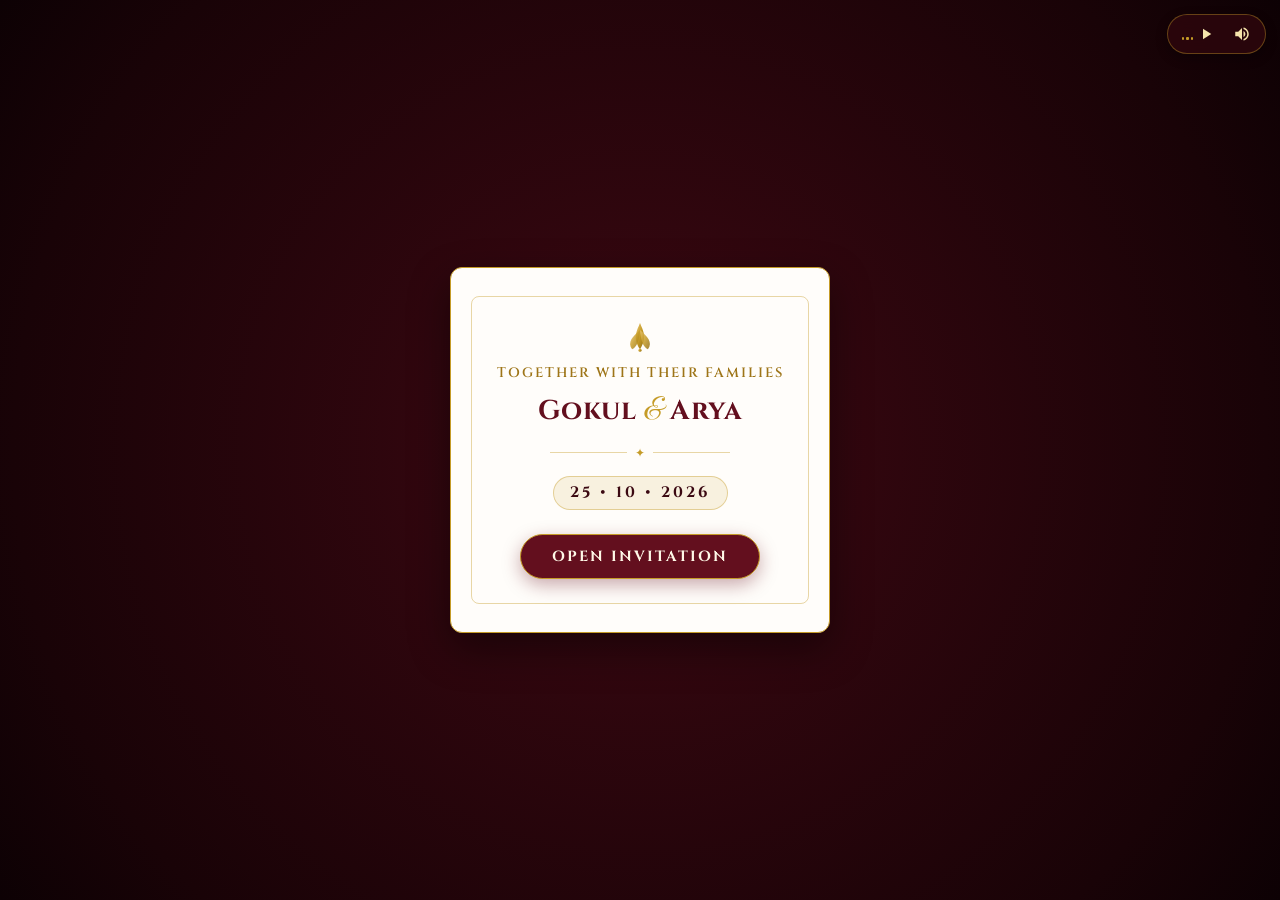
<file: index.html>
<!DOCTYPE html>
<html lang="en">
<head>
  <meta charset="UTF-8">
  <meta name="viewport" content="width=device-width, initial-scale=1.0, maximum-scale=5.0, user-scalable=yes">
  <title>Wedding Invitation | Gokul & Arya</title>
  <meta name="description" content="Wedding Invitation of Gokul & Arya - Sunday, October 25, 2026 at Bhavana Auditorium, Cheemoor, Venjaramoodu.">

  <!-- Open Graph / Meta -->
  <meta property="og:title" content="Wedding Invitation | Gokul & Arya">
  <meta property="og:description" content="Together with their families, Gokul & Arya cordially invite you to celebrate their Wedding Ceremony on October 25, 2026.">
  <meta property="og:type" content="website">
  <meta property="og:image" content="images/couple.jpg">

  <!-- Favicon -->
  <link rel="icon" href="data:image/svg+xml,<svg xmlns=%22http://www.w3.org/2000/svg%22 viewBox=%220 0 100 100%22><text y=%22.9em%22 font-size=%2290%22>💍</text></svg>">

  <!-- Google Fonts: Classic Standard Serif & Sans -->
  <link rel="preconnect" href="https://fonts.googleapis.com">
  <link rel="preconnect" href="https://fonts.gstatic.com" crossorigin>
  <link href="https://fonts.googleapis.com/css2?family=Cinzel:wght@500;600;700;800&family=Cormorant+Garamond:ital,wght@0,400;0,500;0,600;0,700;1,400;1,500;1,600&family=Great+Vibes&family=Montserrat:wght@300;400;500;600&display=swap" rel="stylesheet">

  <link rel="stylesheet" href="style.css">
</head>
<body>

  <!-- Falling Petals & Ambient Sparkles Canvas -->
  <canvas id="petalCanvas" class="petal-canvas"></canvas>

  <!-- Background Wedding Audio -->
  <audio id="weddingMusic" loop preload="auto">
    <source src="audio/wedding(1).mp3" type="audio/mpeg">
    <source src="audio/wedding(1).mp3" type="audio/mpeg">
    <source src="wedding(1).mp3" type="audio/mpeg">
  </audio>

  <!-- Floating Music Widget (Discreet & Standard) -->
  <div class="floating-music-bar" id="musicWidget" aria-label="Music Controls">
    <button class="music-action-btn" id="musicToggleBtn" aria-label="Play or pause wedding music" title="Play / Pause Music">
      <div class="music-wave-bars">
        <span class="bar"></span>
        <span class="bar"></span>
        <span class="bar"></span>
      </div>
      <svg class="icon-play" id="iconPlay" viewBox="0 0 24 24" fill="currentColor">
        <path d="M8 5v14l11-7z"/>
      </svg>
      <svg class="icon-pause hidden" id="iconPause" viewBox="0 0 24 24" fill="currentColor">
        <path d="M6 19h4V5H6v14zm8-14v14h4V5h-4z"/>
      </svg>
    </button>
    <button class="music-action-btn mute-btn" id="muteToggleBtn" aria-label="Mute or unmute music" title="Mute / Unmute">
      <svg class="icon-unmuted" id="iconUnmuted" viewBox="0 0 24 24" fill="currentColor">
        <path d="M3 9v6h4l5 5V4L7 9H3zm13.5 3c0-1.77-1.02-3.29-2.5-4.03v8.05c1.48-.73 2.5-2.25 2.5-4.02zM14 3.23v2.06c2.89.86 5 3.54 5 6.71s-2.11 5.85-5 6.71v2.06c4.01-.91 7-4.49 7-8.77s-2.99-7.86-7-8.77z"/>
      </svg>
      <svg class="icon-muted hidden" id="iconMuted" viewBox="0 0 24 24" fill="currentColor">
        <path d="M16.5 12c0-1.77-1.02-3.29-2.5-4.03v2.21l2.45 2.45c.03-.2.05-.41.05-.63zm2.5 0c0 .94-.2 1.82-.54 2.64l1.51 1.51C20.63 14.91 21 13.5 21 12c0-4.28-2.99-7.86-7-8.77v2.06c2.89.86 5 3.54 5 6.71zM4.27 3L3 4.27 7.73 9H3v6h4l5 5v-6.73l4.25 4.25c-.67.52-1.42.93-2.25 1.18v2.06c1.38-.31 2.63-.95 3.69-1.81L19.73 21 21 19.73 4.27 3zM12 4L9.91 6.09 12 8.18V4z"/>
      </svg>
    </button>
  </div>

  <!-- ============================================ -->
  <!-- OPENING INVITATION COVER -->
  <!-- ============================================ -->
  <section class="opening-cover" id="coverGate" aria-label="Wedding Invitation Envelope">
    <div class="cover-card">
      <div class="cover-inner-border">
        
        <!-- Elegant Golden Flourish Monogram -->
        <div class="cover-monogram">
          <svg viewBox="0 0 50 36" class="monogram-svg">
            <path d="M25 2 C22 10, 16 18, 25 32 C34 18, 28 10, 25 2 Z" fill="url(#goldGradStandard)" />
            <path d="M25 10 C17 17, 10 24, 16 32 C22 29, 24 21, 25 10 Z" fill="url(#goldGradStandard)" opacity="0.85" />
            <path d="M25 10 C33 17, 40 24, 34 32 C28 29, 26 21, 25 10 Z" fill="url(#goldGradStandard)" opacity="0.85" />
            <circle cx="25" cy="33" r="1.8" fill="url(#goldGradStandard)" />
            <defs>
              <linearGradient id="goldGradStandard" x1="0%" y1="0%" x2="100%" y2="100%">
                <stop offset="0%" stop-color="#EAC775" />
                <stop offset="50%" stop-color="#C59B27" />
                <stop offset="100%" stop-color="#916E16" />
              </linearGradient>
            </defs>
          </svg>
        </div>

        <p class="cover-eyebrow">Together with their families</p>
        
        <div class="cover-couple">
          <span class="couple-first">Gokul</span>
          <span class="couple-amp">&amp;</span>
          <span class="couple-second">Arya</span>
        </div>

        <div class="cover-divider">
          <span class="line"></span>
          <span class="symbol">✦</span>
          <span class="line"></span>
        </div>

        <div class="cover-date-tag">25 • 10 • 2026</div>

        <button class="open-btn" id="openInvitationBtn" aria-label="Open Wedding Invitation">
          <span class="btn-shine"></span>
          <span class="btn-text">Open Invitation</span>
        </button>

      </div>
    </div>
  </section>

  <!-- ============================================ -->
  <!-- MAIN INVITATION CARD (STANDARD & REFINED) -->
  <!-- ============================================ -->
  <main class="invitation-wrapper hidden-initially" id="invitationContent">
    <article class="invitation-card">
      
      <!-- Standard Classical Header -->
      <header class="card-header">
        <div class="classical-top-flourish">
          <svg viewBox="0 0 120 24" class="flourish-svg">
            <path d="M10 12 Q35 4, 60 12 Q85 20, 110 12" fill="none" stroke="url(#goldGradStandard)" stroke-width="1.2" />
            <circle cx="60" cy="12" r="3" fill="url(#goldGradStandard)" />
          </svg>
        </div>
        
        <p class="header-blessing-text">With the blessings of Almighty and our families</p>
        <p class="header-invite-text">
          We request the pleasure of your company to celebrate the wedding ceremony of
        </p>
      </header>

      <!-- ============================================ -->
      <!-- COUPLE SECTION & BALANCED PHOTOS -->
      <!-- ============================================ -->
      <section class="couple-section" aria-label="Gokul and Arya">
        
        <!-- Couple Names -->
        <div class="couple-header-title">
          <h1 class="c-name">Gokul</h1>
          <span class="c-heart">♡</span>
          <h1 class="c-name">Arya</h1>
        </div>

        <!-- Featured Couple Photograph (Watercolor) -->
        <div class="couple-portrait-container">
          <div class="portrait-frame couple-portrait-frame">
            <img src="images/couple.jpg" alt="Gokul and Arya" class="portrait-image couple-photo-img" id="couplePhoto" loading="lazy">
          </div>
          <p class="portrait-caption">Gokul &amp; Arya</p>
        </div>

        <!-- Symmetrical, Balanced Groom & Bride Portraits (Side by Side) -->
        <div class="balanced-portraits-row">
          
          <!-- Groom Photo -->
          <div class="balanced-card">
            <div class="portrait-frame individual-frame">
              <img src="images/groom.jpg" alt="Groom Gokul" class="portrait-image groom-photo-img" id="groomPhoto" loading="lazy">
            </div>
            <div class="portrait-meta">
              <span class="portrait-role">Groom</span>
              <h3 class="portrait-person-name">Gokul</h3>
            </div>
          </div>

          <!-- Bride Photo -->
          <div class="balanced-card">
            <div class="portrait-frame individual-frame">
              <img src="images/bride.jpg" alt="Bride Arya" class="portrait-image bride-photo-img" id="bridePhoto" loading="lazy">
            </div>
            <div class="portrait-meta">
              <span class="portrait-role">Bride</span>
              <h3 class="portrait-person-name">Arya</h3>
            </div>
          </div>

        </div>

      </section>

      <div class="simple-divider">
        <span class="line"></span>
        <span class="gem">✦</span>
        <span class="line"></span>
      </div>

      <!-- ============================================ -->
      <!-- WEDDING CEREMONY (MAIN & ONLY EVENT) -->
      <!-- ============================================ -->
      <section class="ceremony-section" aria-label="Wedding Ceremony">
        <span class="ceremony-tag">Auspicious Ceremony</span>
        <h2 class="section-heading">Wedding Ceremony</h2>

        <div class="ceremony-info-box">
          <div class="ceremony-row">
            <div class="info-item">
              <span class="info-label">Date</span>
              <span class="info-highlight">25 October 2026</span>
              <span class="info-sub">Sunday</span>
            </div>
            <div class="info-divider"></div>
            <div class="info-item">
              <span class="info-label">Time</span>
              <span class="info-highlight">11:30 AM – 12:15 PM</span>
              <span class="info-sub">Muhurtham</span>
            </div>
          </div>

          <div class="venue-block">
            <div class="venue-icon-svg-wrap">
              <svg viewBox="0 0 24 24" fill="none" stroke="currentColor" stroke-width="1.8" class="venue-svg">
                <path d="M3 21h18M4 18h16M5 14v4M9 14v4M15 14v4M19 14v4M2 10l10-7 10 7H2z"/>
              </svg>
            </div>
            <h3 class="venue-title">Bhavana Auditorium</h3>
            <p class="venue-sub">Chempoor, Venjaramoodu</p>
          </div>


        </div>
      </section>

      <!-- ============================================ -->
      <!-- LIVE COUNTDOWN -->
      <!-- ============================================ -->
      <section class="countdown-section" aria-label="Countdown to Ceremony">
        <h3 class="countdown-heading">Counting Down to the Wedding</h3>
        <p class="countdown-subtitle">25 October 2026 at 11:30 AM</p>

        <div class="countdown-timer" id="countdownGrid">
          <div class="timer-box">
            <span class="timer-num" id="countDays">00</span>
            <span class="timer-lbl">Days</span>
          </div>
          <span class="timer-sep">:</span>
          <div class="timer-box">
            <span class="timer-num" id="countHours">00</span>
            <span class="timer-lbl">Hours</span>
          </div>
          <span class="timer-sep">:</span>
          <div class="timer-box">
            <span class="timer-num" id="countMinutes">00</span>
            <span class="timer-lbl">Minutes</span>
          </div>
          <span class="timer-sep">:</span>
          <div class="timer-box">
            <span class="timer-num" id="countSeconds">00</span>
            <span class="timer-lbl">Seconds</span>
          </div>
        </div>

        <div class="countdown-banner hidden" id="countdownCompleted">
          The Wedding Day Has Arrived ❤️
        </div>
      </section>

      <div class="simple-divider">
        <span class="line"></span>
        <span class="gem">✦</span>
        <span class="line"></span>
      </div>

      <!-- ============================================ -->
      <!-- LOCATION & VENUE QR CODE -->
      <!-- ============================================ -->
      <section class="location-section" aria-label="Location and Directions">
        <h2 class="section-heading">Location</h2>

        <div class="location-card">
          <div class="location-pin-wrap">
            <svg viewBox="0 0 24 24" fill="none" stroke="currentColor" stroke-width="1.8" class="pin-svg">
              <path d="M12 2C8.13 2 5 5.13 5 9c0 5.25 7 13 7 13s7-7.75 7-13c0-3.87-3.13-7-7-7z"/>
              <circle cx="12" cy="9" r="2.5"/>
            </svg>
          </div>
          <h3 class="loc-venue">Bhavana Auditorium</h3>
          <p class="loc-area">Cheemoor, Venjaramoodu</p>

          <a href="https://www.google.com/maps/search/?api=1&query=Bhavana+Auditorium%2C+Cheemoor%2C+Venjaramoodu" 
             target="_blank" 
             rel="noopener noreferrer" 
             class="maps-btn" 
             id="viewLocationBtn">
            <svg viewBox="0 0 24 24" fill="currentColor" class="maps-icon">
              <path d="M12 2C8.13 2 5 5.13 5 9c0 5.25 7 13 7 13s7-7.75 7-13c0-3.87-3.13-7-7-7zm0 9.5c-1.38 0-2.5-1.12-2.5-2.5s1.12-2.5 2.5-2.5 2.5 1.12 2.5 2.5-1.12 2.5-2.5 2.5z"/>
            </svg>
            <span>View Location</span>
          </a>

          <!-- QR Code Container: Clear, Crisp, Untouched with generous white space -->
          <div class="qr-container">
            <h4 class="qr-label">Scan for Location</h4>
            <div class="qr-white-frame">
              <img src="images/location-qr.png" 
                   alt="Location QR Code for Bhavana Auditorium" 
                   class="qr-image" 
                   id="locationQrImg">
            </div>
            <p class="qr-note">Scan the QR code to open the wedding location</p>
          </div>
        </div>
      </section>

      <div class="simple-divider">
        <span class="line"></span>
        <span class="gem">✦</span>
        <span class="line"></span>
      </div>

      <!-- ============================================ -->
      <!-- FAMILY BLESSINGS -->
      <!-- ============================================ -->
      <section class="family-section" aria-label="Family Blessings">
        <h2 class="section-heading">With the Blessings of Family</h2>

        <div class="family-list">
          <div class="family-item">
            <h4 class="f-name">Thulaseedharan</h4>
            <span class="f-role">Father of the Groom</span>
          </div>

          <span class="f-dot">✦</span>

          <div class="family-item">
            <h4 class="f-name">Sreekala</h4>
            <span class="f-role">Mother of the Groom</span>
          </div>

          <span class="f-dot">✦</span>

          <div class="family-item">
            <h4 class="f-name">Rahul</h4>
            <span class="f-role">Brother of the Groom</span>
          </div>
        </div>
      </section>

      <!-- Card Footer -->
      <footer class="card-footer">
        <p class="footer-warm-text">Your gracious presence and heartfelt blessings are our greatest joy.</p>
        <div class="footer-sign">Gokul &amp; Arya</div>
        <p class="footer-date-tag">25 October 2026 • Bhavana Auditorium</p>
      </footer>

    </article>
  </main>

  <script src="script.js"></script>
</body>
</html>
</file>
<file: style.css>
/* =========================================================
   TRADITIONAL KERALA WEDDING INVITATION - STYLESHEET
   Refined, Clean, Mobile-First & Perfectly Balanced
   Gokul & Arya - 25 October 2026
   ========================================================= */

:root {
  --maroon-dark: #3b0912;
  --maroon-royal: #630f1e;
  --maroon-rich: #7c1527;
  --maroon-text: #500c18;

  --cream-bg: #f9f6f0;
  --cream-card: #fffdfa;
  --cream-alt: #f5efe4;
  
  --gold-primary: #c59b27;
  --gold-light: #f5e4ab;
  --gold-rich: #9e7518;
  --gold-border: rgba(197, 155, 39, 0.4);

  --font-heading: 'Cinzel', serif;
  --font-script: 'Great Vibes', cursive;
  --font-body: 'Cormorant Garamond', Georgia, serif;
  --font-sans: 'Montserrat', sans-serif;
}

/* Reset */
*, *::before, *::after {
  box-sizing: border-box;
  margin: 0;
  padding: 0;
}

html {
  scroll-behavior: smooth;
  -webkit-font-smoothing: antialiased;
}

body {
  min-height: 100vh;
  background: #25060d;
  background-image: radial-gradient(circle at 50% 15%, #420b15 0%, #20050b 70%, #140206 100%);
  color: #3b2a22;
  font-family: var(--font-body);
  font-size: 17px;
  line-height: 1.5;
  overflow-x: hidden;
  position: relative;
}

/* Canvas for gentle petals */
.petal-canvas {
  position: fixed;
  top: 0;
  left: 0;
  width: 100vw;
  height: 100vh;
  pointer-events: none;
  z-index: 100;
}

/* Utilities */
.hidden {
  display: none !important;
}

/* =========================================================
   FLOATING MUSIC CONTROLS (COMPACT & SLEEK)
   ========================================================= */
.floating-music-bar {
  position: fixed;
  top: 14px;
  right: 14px;
  z-index: 999;
  display: flex;
  align-items: center;
  gap: 6px;
  background: rgba(45, 7, 14, 0.85);
  backdrop-filter: blur(8px);
  -webkit-backdrop-filter: blur(8px);
  padding: 4px 8px;
  border-radius: 24px;
  border: 1px solid var(--gold-border);
  box-shadow: 0 4px 12px rgba(0, 0, 0, 0.3);
}

.music-action-btn {
  background: transparent;
  border: none;
  color: var(--gold-light);
  cursor: pointer;
  display: inline-flex;
  align-items: center;
  justify-content: center;
  padding: 6px;
  border-radius: 50%;
  transition: transform 0.2s ease, color 0.2s ease;
}

.music-action-btn:hover {
  transform: scale(1.1);
  color: #fff;
}

.music-action-btn svg {
  width: 18px;
  height: 18px;
}

/* Sound Wave Bars */
.music-wave-bars {
  display: flex;
  align-items: flex-end;
  gap: 2px;
  height: 12px;
  margin-right: 4px;
}

.music-wave-bars .bar {
  width: 2.5px;
  background: var(--gold-primary);
  border-radius: 1px;
  height: 3px;
}

.music-playing .music-wave-bars .bar:nth-child(1) {
  animation: barWave 0.9s ease-in-out infinite alternate;
}
.music-playing .music-wave-bars .bar:nth-child(2) {
  animation: barWave 1.1s ease-in-out infinite alternate 0.2s;
}
.music-playing .music-wave-bars .bar:nth-child(3) {
  animation: barWave 0.8s ease-in-out infinite alternate 0.4s;
}

@keyframes barWave {
  0% { height: 3px; }
  100% { height: 13px; }
}

/* =========================================================
   OPENING COVER (CLEAN, CARD-LIKE FEEL)
   ========================================================= */
.opening-cover {
  position: fixed;
  top: 0;
  left: 0;
  width: 100vw;
  height: 100vh;
  z-index: 500;
  display: flex;
  align-items: center;
  justify-content: center;
  background: #1f0409;
  background: radial-gradient(circle at center, #3d0812 0%, #190307 80%, #0d0104 100%);
  padding: 16px;
  transition: opacity 0.8s ease, transform 0.8s ease;
}

.opening-cover.opened {
  opacity: 0;
  transform: translateY(-40px) scale(0.98);
  pointer-events: none;
}

.cover-card {
  width: 100%;
  max-width: 380px;
  background: #fffdfa;
  border-radius: 12px;
  padding: 28px 20px;
  text-align: center;
  box-shadow: 0 16px 40px rgba(0, 0, 0, 0.45);
  border: 1px solid var(--gold-primary);
}

.cover-inner-border {
  border: 1px solid var(--gold-border);
  border-radius: 8px;
  padding: 24px 14px;
}

.cover-monogram {
  width: 44px;
  height: 32px;
  margin: 0 auto 10px;
}

.monogram-svg {
  width: 100%;
  height: 100%;
}

.cover-eyebrow {
  font-family: var(--font-heading);
  font-size: 0.85rem;
  letter-spacing: 2px;
  text-transform: uppercase;
  color: var(--gold-rich);
  margin-bottom: 8px;
  font-weight: 600;
}

.cover-couple {
  display: flex;
  align-items: center;
  justify-content: center;
  gap: 8px;
  margin-bottom: 12px;
}

.couple-first, .couple-second {
  font-family: var(--font-heading);
  font-size: 1.7rem;
  font-weight: 700;
  color: var(--maroon-royal);
  letter-spacing: 0.5px;
}

.couple-amp {
  font-family: var(--font-script);
  font-size: 1.9rem;
  color: var(--gold-primary);
  line-height: 1;
}

.cover-divider {
  display: flex;
  align-items: center;
  justify-content: center;
  gap: 8px;
  max-width: 180px;
  margin: 0 auto 14px;
}

.cover-divider .line {
  flex: 1;
  height: 1px;
  background: var(--gold-border);
}

.cover-divider .symbol {
  color: var(--gold-primary);
  font-size: 0.75rem;
}

.cover-date-tag {
  display: inline-block;
  font-family: var(--font-heading);
  font-size: 0.95rem;
  letter-spacing: 3px;
  font-weight: 700;
  color: var(--maroon-dark);
  background: rgba(197, 155, 39, 0.12);
  padding: 5px 16px;
  border-radius: 20px;
  border: 1px solid var(--gold-border);
  margin-bottom: 24px;
}

.open-btn {
  position: relative;
  overflow: hidden;
  background: var(--maroon-royal);
  color: #fff8e7;
  border: 1.5px solid var(--gold-primary);
  border-radius: 26px;
  padding: 12px 30px;
  font-family: var(--font-heading);
  font-size: 0.92rem;
  font-weight: 700;
  letter-spacing: 2px;
  text-transform: uppercase;
  cursor: pointer;
  box-shadow: 0 6px 18px rgba(99, 15, 30, 0.35);
  transition: all 0.25s ease;
  width: 100%;
  max-width: 240px;
}

.open-btn:hover {
  background: var(--maroon-rich);
  transform: translateY(-2px);
  box-shadow: 0 8px 22px rgba(99, 15, 30, 0.45);
}

.btn-shine {
  position: absolute;
  top: 0;
  left: -100%;
  width: 50%;
  height: 100%;
  background: linear-gradient(90deg, transparent, rgba(255, 255, 255, 0.3), transparent);
  transform: skewX(-20deg);
  animation: shine 3s infinite;
}

@keyframes shine {
  0% { left: -100%; }
  40% { left: 150%; }
  100% { left: 150%; }
}

/* =========================================================
   MAIN INVITATION CARD (CLEAN & SIMPLE)
   ========================================================= */
.invitation-wrapper {
  width: 100%;
  min-height: 100vh;
  display: flex;
  justify-content: center;
  padding: 20px 12px 60px;
  position: relative;
  z-index: 10;
  transition: opacity 0.8s ease;
}

.invitation-wrapper.hidden-initially {
  opacity: 0;
  display: none;
}

.invitation-card {
  width: 100%;
  max-width: 440px; /* Perfectly sized for mobile screens */
  background: var(--cream-card);
  border-radius: 14px;
  padding: 30px 16px;
  box-shadow: 0 16px 40px rgba(0, 0, 0, 0.35);
  border: 1.5px solid var(--gold-primary);
  position: relative;
}

@media (min-width: 480px) {
  .invitation-card {
    padding: 38px 24px;
  }
}

/* Card Header */
.card-header {
  text-align: center;
  margin-bottom: 24px;
}

.classical-top-flourish {
  width: 90px;
  height: 20px;
  margin: 0 auto 10px;
}

.flourish-svg {
  width: 100%;
  height: 100%;
}

.header-blessing-text {
  font-family: var(--font-heading);
  font-size: 0.82rem;
  letter-spacing: 1.5px;
  text-transform: uppercase;
  color: var(--gold-rich);
  font-weight: 600;
  margin-bottom: 8px;
}

.header-invite-text {
  font-size: 1.05rem;
  color: #5c4738;
  max-width: 340px;
  margin: 0 auto;
  line-height: 1.5;
}

/* =========================================================
   COUPLE SECTION & BALANCED PHOTOS
   ========================================================= */
.couple-section {
  text-align: center;
  margin-bottom: 24px;
}

.couple-header-title {
  display: flex;
  align-items: center;
  justify-content: center;
  gap: 8px;
  margin: 12px 0 20px;
}

.c-name {
  font-family: var(--font-heading);
  font-size: 1.9rem;
  font-weight: 700;
  color: var(--maroon-royal);
  letter-spacing: 0.5px;
}

.c-heart {
  font-size: 1.4rem;
  color: #b8223c;
  animation: heartbeat 2s infinite ease-in-out;
}

@keyframes heartbeat {
  0%, 100% { transform: scale(1); }
  50% { transform: scale(1.15); }
}

/* Couple Featured Photo */
.couple-portrait-container {
  max-width: 310px;
  margin: 0 auto 24px;
}

.portrait-frame {
  background: #ffffff;
  border-radius: 8px;
  border: 1.5px solid var(--gold-primary);
  overflow: hidden;
  box-shadow: 0 6px 18px rgba(0, 0, 0, 0.08);
}

.couple-portrait-frame {
  width: 100%;
  aspect-ratio: 3 / 4;
}

.portrait-caption {
  font-family: var(--font-heading);
  font-size: 0.95rem;
  font-weight: 700;
  letter-spacing: 2px;
  text-transform: uppercase;
  color: var(--maroon-royal);
  margin-top: 8px;
}

/* =========================================================
   BALANCED GROOM & BRIDE PHOTOS (SIDE BY SIDE)
   - Equal width & equal height
   - Exact aspect ratio (4:5)
   - Tastefully framed, zero facial distortion
   ========================================================= */
.balanced-portraits-row {
  display: grid;
  grid-template-columns: 1fr 1fr;
  gap: 12px;
  max-width: 360px;
  margin: 0 auto;
}

.balanced-card {
  text-align: center;
}

.individual-frame {
  width: 100%;
  aspect-ratio: 4 / 5; /* Clean, balanced vertical ratio */
  display: flex;
  align-items: center;
  justify-content: center;
}

/* Portrait Image Styles with Centered Head Framing */
.portrait-image {
  display: block;
  width: 100%;
  height: 100%;
  object-fit: cover;
  transition: transform 0.3s ease;
}

/* Couple image (already 3:4) */
.couple-photo-img {
  object-fit: cover;
  object-position: center top;
}

/* Groom image: center his head and traditional attire */
.groom-photo-img {
  object-position: center 20%;
}

/* Bride image: center her head and beautiful Kerala saree */
.bride-photo-img {
  object-position: center 34%;
}

.portrait-meta {
  margin-top: 8px;
}

.portrait-role {
  display: inline-block;
  font-family: var(--font-sans);
  font-size: 0.7rem;
  letter-spacing: 1.5px;
  text-transform: uppercase;
  color: var(--gold-rich);
  font-weight: 600;
  background: rgba(197, 155, 39, 0.12);
  padding: 1px 8px;
  border-radius: 12px;
}

.portrait-person-name {
  font-family: var(--font-heading);
  font-size: 1.15rem;
  font-weight: 700;
  color: var(--maroon-royal);
  margin-top: 2px;
}

/* Dividers */
.simple-divider {
  display: flex;
  align-items: center;
  justify-content: center;
  gap: 8px;
  max-width: 180px;
  margin: 24px auto;
}

.simple-divider .line {
  flex: 1;
  height: 1px;
  background: var(--gold-border);
}

.simple-divider .gem {
  color: var(--gold-primary);
  font-size: 0.75rem;
}

/* Section Headings */
.section-heading {
  font-family: var(--font-heading);
  font-size: 1.4rem;
  font-weight: 700;
  letter-spacing: 1.5px;
  text-transform: uppercase;
  color: var(--maroon-royal);
  text-align: center;
  margin-bottom: 14px;
}

/* =========================================================
   WEDDING CEREMONY SECTION (ONLY EVENT)
   ========================================================= */
.ceremony-section {
  text-align: center;
  margin-bottom: 24px;
}

.ceremony-tag {
  display: inline-block;
  font-family: var(--font-heading);
  font-size: 0.75rem;
  letter-spacing: 2px;
  text-transform: uppercase;
  color: var(--gold-rich);
  font-weight: 700;
  margin-bottom: 4px;
}

.ceremony-info-box {
  background: #ffffff;
  border-radius: 10px;
  padding: 20px 14px;
  border: 1px solid var(--gold-border);
  box-shadow: 0 4px 14px rgba(0, 0, 0, 0.04);
}

.ceremony-row {
  display: flex;
  align-items: center;
  justify-content: space-around;
  gap: 10px;
  margin-bottom: 16px;
}

.info-item {
  flex: 1;
}

.info-label {
  display: block;
  font-family: var(--font-sans);
  font-size: 0.72rem;
  letter-spacing: 1.5px;
  text-transform: uppercase;
  color: var(--gold-rich);
  font-weight: 600;
  margin-bottom: 2px;
}

.info-highlight {
  display: block;
  font-family: var(--font-heading);
  font-size: 1.05rem;
  font-weight: 700;
  color: var(--maroon-royal);
  line-height: 1.3;
}

.info-sub {
  display: block;
  font-size: 0.88rem;
  color: #6d5b4e;
  font-style: italic;
  margin-top: 2px;
}

.info-divider {
  width: 1px;
  height: 44px;
  background: var(--gold-border);
}

.venue-block {
  background: var(--cream-alt);
  padding: 12px;
  border-radius: 6px;
  border: 1px dashed var(--gold-primary);
  margin-bottom: 16px;
}

.venue-icon-svg-wrap {
  width: 24px;
  height: 24px;
  margin: 0 auto 4px;
  color: var(--maroon-royal);
}

.venue-svg {
  width: 100%;
  height: 100%;
}

.venue-title {
  font-family: var(--font-heading);
  font-size: 1.2rem;
  font-weight: 700;
  color: var(--maroon-royal);
}

.venue-sub {
  font-size: 0.95rem;
  color: #5c4738;
}

.calendar-btn {
  background: transparent;
  color: var(--maroon-royal);
  border: 1px solid var(--gold-primary);
  padding: 8px 18px;
  border-radius: 20px;
  font-family: var(--font-heading);
  font-size: 0.78rem;
  font-weight: 700;
  letter-spacing: 1.2px;
  text-transform: uppercase;
  cursor: pointer;
  display: inline-flex;
  align-items: center;
  gap: 6px;
  transition: all 0.2s ease;
}

.calendar-btn:hover {
  background: var(--maroon-royal);
  color: #fff;
  border-color: var(--maroon-royal);
}

.cal-icon {
  width: 14px;
  height: 14px;
}

/* =========================================================
   LIVE COUNTDOWN SECTION
   ========================================================= */
.countdown-section {
  text-align: center;
  background: var(--cream-alt);
  border-radius: 10px;
  padding: 18px 12px;
  border: 1px solid var(--gold-border);
  margin-bottom: 24px;
}

.countdown-heading {
  font-family: var(--font-heading);
  font-size: 0.95rem;
  letter-spacing: 1.5px;
  text-transform: uppercase;
  color: var(--maroon-royal);
  font-weight: 700;
}

.countdown-subtitle {
  font-style: italic;
  color: var(--gold-rich);
  font-size: 0.9rem;
  margin-bottom: 12px;
}

.countdown-timer {
  display: flex;
  align-items: center;
  justify-content: center;
  gap: 6px;
}

.timer-box {
  background: #ffffff;
  border: 1px solid var(--gold-primary);
  border-radius: 6px;
  padding: 6px 4px;
  min-width: 54px;
  box-shadow: 0 2px 6px rgba(0, 0, 0, 0.04);
}

.timer-num {
  display: block;
  font-family: var(--font-heading);
  font-size: 1.35rem;
  font-weight: 700;
  color: var(--maroon-royal);
  line-height: 1.1;
}

.timer-lbl {
  display: block;
  font-family: var(--font-sans);
  font-size: 0.6rem;
  letter-spacing: 1px;
  text-transform: uppercase;
  color: var(--gold-rich);
  font-weight: 600;
}

.timer-sep {
  font-family: var(--font-heading);
  font-size: 1.1rem;
  font-weight: 700;
  color: var(--gold-primary);
  margin-bottom: 8px;
}

.countdown-banner {
  margin-top: 10px;
  padding: 8px 14px;
  background: var(--maroon-royal);
  color: #fff8e7;
  border-radius: 20px;
  font-family: var(--font-heading);
  font-size: 0.95rem;
  font-weight: 700;
}

/* =========================================================
   LOCATION & VENUE QR CODE
   ========================================================= */
.location-section {
  text-align: center;
  margin-bottom: 24px;
}

.location-card {
  background: #ffffff;
  border-radius: 10px;
  padding: 20px 14px;
  border: 1px solid var(--gold-border);
  box-shadow: 0 4px 14px rgba(0, 0, 0, 0.04);
}

.location-pin-wrap {
  width: 28px;
  height: 28px;
  margin: 0 auto 4px;
  color: var(--maroon-royal);
}

.pin-svg {
  width: 100%;
  height: 100%;
}

.loc-venue {
  font-family: var(--font-heading);
  font-size: 1.35rem;
  font-weight: 700;
  color: var(--maroon-royal);
}

.loc-area {
  font-size: 1.05rem;
  color: #5c4738;
  margin-bottom: 14px;
}

.maps-btn {
  display: inline-flex;
  align-items: center;
  gap: 8px;
  background: var(--maroon-royal);
  color: #fff8e7;
  text-decoration: none;
  font-family: var(--font-heading);
  font-size: 0.85rem;
  font-weight: 700;
  letter-spacing: 1.5px;
  text-transform: uppercase;
  padding: 10px 22px;
  border-radius: 22px;
  border: 1px solid var(--gold-primary);
  box-shadow: 0 4px 12px rgba(99, 15, 30, 0.25);
  transition: all 0.2s ease;
  margin-bottom: 20px;
}

.maps-btn:hover {
  background: var(--maroon-rich);
  transform: translateY(-1px);
}

.maps-icon {
  width: 16px;
  height: 16px;
}

/* Dedicated QR Code Showcase Box */
.qr-container {
  background: var(--cream-alt);
  border: 1px dashed var(--gold-primary);
  border-radius: 8px;
  padding: 16px 12px;
  max-width: 260px;
  margin: 0 auto;
}

.qr-label {
  font-family: var(--font-heading);
  font-size: 0.95rem;
  font-weight: 700;
  letter-spacing: 1.5px;
  text-transform: uppercase;
  color: var(--maroon-royal);
  margin-bottom: 12px;
}

.qr-white-frame {
  background: #ffffff;
  padding: 12px;
  border-radius: 8px;
  display: inline-block;
  box-shadow: 0 2px 8px rgba(0, 0, 0, 0.06);
  margin-bottom: 10px;
}

/* Untouched, sharp QR code with white space */
.qr-image {
  display: block;
  width: 100%;
  max-width: 170px;
  height: auto;
  aspect-ratio: 1 / 1;
  object-fit: contain;
  image-rendering: -webkit-optimize-contrast;
  image-rendering: crisp-edges;
}

.qr-note {
  font-size: 0.88rem;
  color: #5c4738;
  line-height: 1.35;
  max-width: 200px;
  margin: 0 auto;
}

/* =========================================================
   FAMILY BLESSINGS
   ========================================================= */
.family-section {
  text-align: center;
  margin-bottom: 24px;
}

.family-list {
  background: #ffffff;
  border-radius: 10px;
  padding: 18px 14px;
  border: 1px solid var(--gold-border);
  display: flex;
  flex-direction: column;
  gap: 10px;
  align-items: center;
}

.family-item {
  padding: 2px 0;
}

.f-name {
  font-family: var(--font-heading);
  font-size: 1.25rem;
  font-weight: 700;
  color: var(--maroon-royal);
}

.f-role {
  display: block;
  font-family: var(--font-sans);
  font-size: 0.72rem;
  letter-spacing: 1.5px;
  text-transform: uppercase;
  color: var(--gold-rich);
  font-weight: 600;
  margin-top: 1px;
}

.f-dot {
  color: var(--gold-primary);
  font-size: 0.7rem;
  opacity: 0.6;
}

/* =========================================================
   CARD FOOTER
   ========================================================= */
.card-footer {
  text-align: center;
  padding-top: 16px;
  border-top: 1px dashed var(--gold-border);
}

.footer-warm-text {
  font-size: 1.05rem;
  color: #5c4738;
  font-style: italic;
  margin-bottom: 8px;
}

.footer-sign {
  font-family: var(--font-script);
  font-size: 2.2rem;
  color: var(--maroon-royal);
  line-height: 1;
  margin-bottom: 4px;
}

.footer-date-tag {
  font-family: var(--font-sans);
  font-size: 0.72rem;
  letter-spacing: 1.5px;
  text-transform: uppercase;
  color: var(--gold-rich);
  font-weight: 600;
}
</file>
